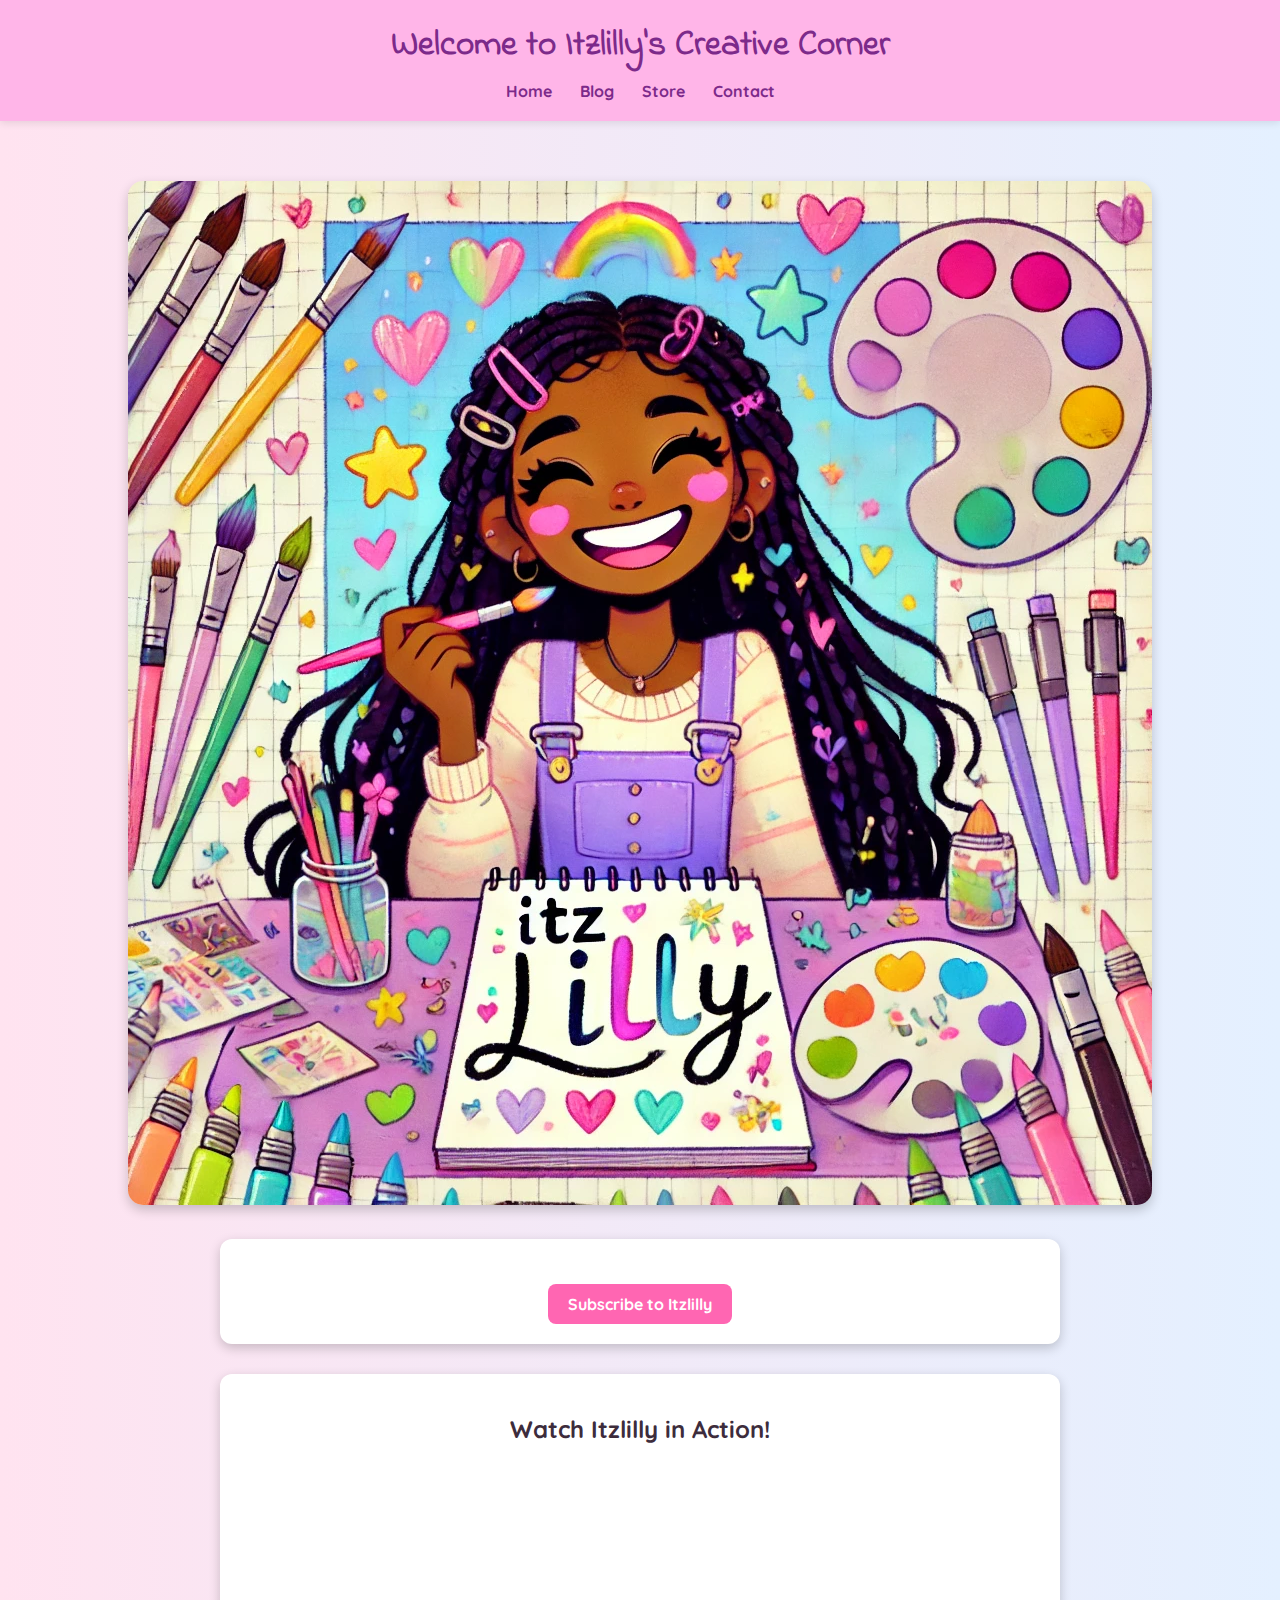
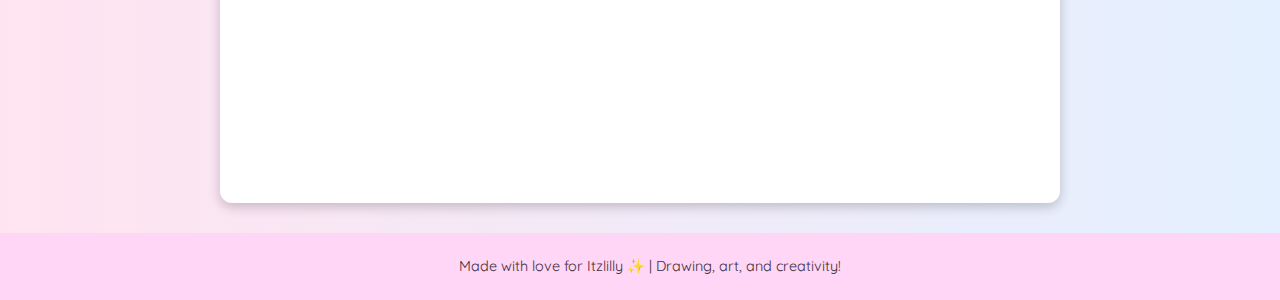
<file: index.html>
<!DOCTYPE html>
<html lang="en">
<head>
  <meta charset="UTF-8" />
  <meta name="viewport" content="width=device-width, initial-scale=1.0" />
  <title>Itzlilly - Creative Corner</title>
  <link href="https://fonts.googleapis.com/css2?family=Quicksand:wght@400;600&family=Indie+Flower&display=swap" rel="stylesheet">
  <style>
    body {
      font-family: 'Quicksand', sans-serif;
      margin: 0;
      padding: 0;
      background: linear-gradient(to right, #ffe3f0, #e4f0ff);
      color: #3d2c3c;
    }
    header {
      background-color: #ffb5e8;
      padding: 20px;
      text-align: center;
      box-shadow: 0 2px 8px rgba(0,0,0,0.1);
    }
    header h1 {
      margin: 0;
      font-size: 2.2rem;
      color: #7c2a8a;
      font-family: 'Indie Flower', cursive;
    }
    nav {
      margin-top: 10px;
    }
    nav a {
      margin: 0 12px;
      text-decoration: none;
      color: #7c2a8a;
      font-weight: bold;
    }
    nav a:hover {
      color: #c441c2;
    }
    main {
      padding: 30px 20px;
      text-align: center;
    }
    .section {
      margin-top: 30px;
      padding: 20px;
      background: white;
      border-radius: 12px;
      box-shadow: 0 4px 12px rgba(0,0,0,0.2);
      max-width: 800px;
      margin-left: auto;
      margin-right: auto;
    }
    .art-banner {
      max-width: 90%;
      margin-top: 30px;
      border-radius: 15px;
      box-shadow: 0 5px 12px rgba(0,0,0,0.2);
    }
    .footer {
      background-color: #ffd6f5;
      text-align: center;
      padding: 10px;
      position: relative;
      bottom: 0;
      width: 100%;
      font-size: 0.9rem;
    }
  </style>
</head>
<body>
  <header>
    <h1>Welcome to Itzlilly's Creative Corner</h1>
    <nav>
      <a href="index.html">Home</a>
      <a href="blog/index.html">Blog</a>
      <a href="store/index.html">Store</a>
      <a href="contact.html">Contact</a>
    </nav>
  </header>
  <main>
    <img class="art-banner" src="Itzlilly_Artwork.png" alt="Custom Artwork of Teen Itzlilly">
    <div class="section">
      <div style="margin-top: 15px;">
        <a href="https://www.youtube.com/@Lilly-Marlee?sub_confirmation=1" target="_blank" style="display: inline-block; padding: 10px 20px; background-color: #ff66b2; color: white; border-radius: 8px; text-decoration: none; font-weight: bold; margin-top: 10px;">Subscribe to Itzlilly</a>
      </div>
    </div>
    <div class="section">
      <h2>Watch Itzlilly in Action!</h2>
      <div id="videoContainer"></div>
    </div>
    <script>
      const videoIds = ["rs-6OEa_AM4", "XZk1W0NsX_g", "UttwAS0Udfk", "AgvmeKZ-GcQ", "6qEO0jL7dHg"];
      const randomId = videoIds[Math.floor(Math.random() * videoIds.length)];
      window.onload = () => {
        document.getElementById("videoContainer").innerHTML =
          `<iframe width="560" height="315" src="https://www.youtube.com/embed/${randomId}" frameborder="0" allowfullscreen></iframe>`;
      };
    </script>
  </main>
  <div class="footer">
    <p>Made with love for Itzlilly ✨ | Drawing, art, and creativity!</p>
  </div>
</body>
</html>
</file>
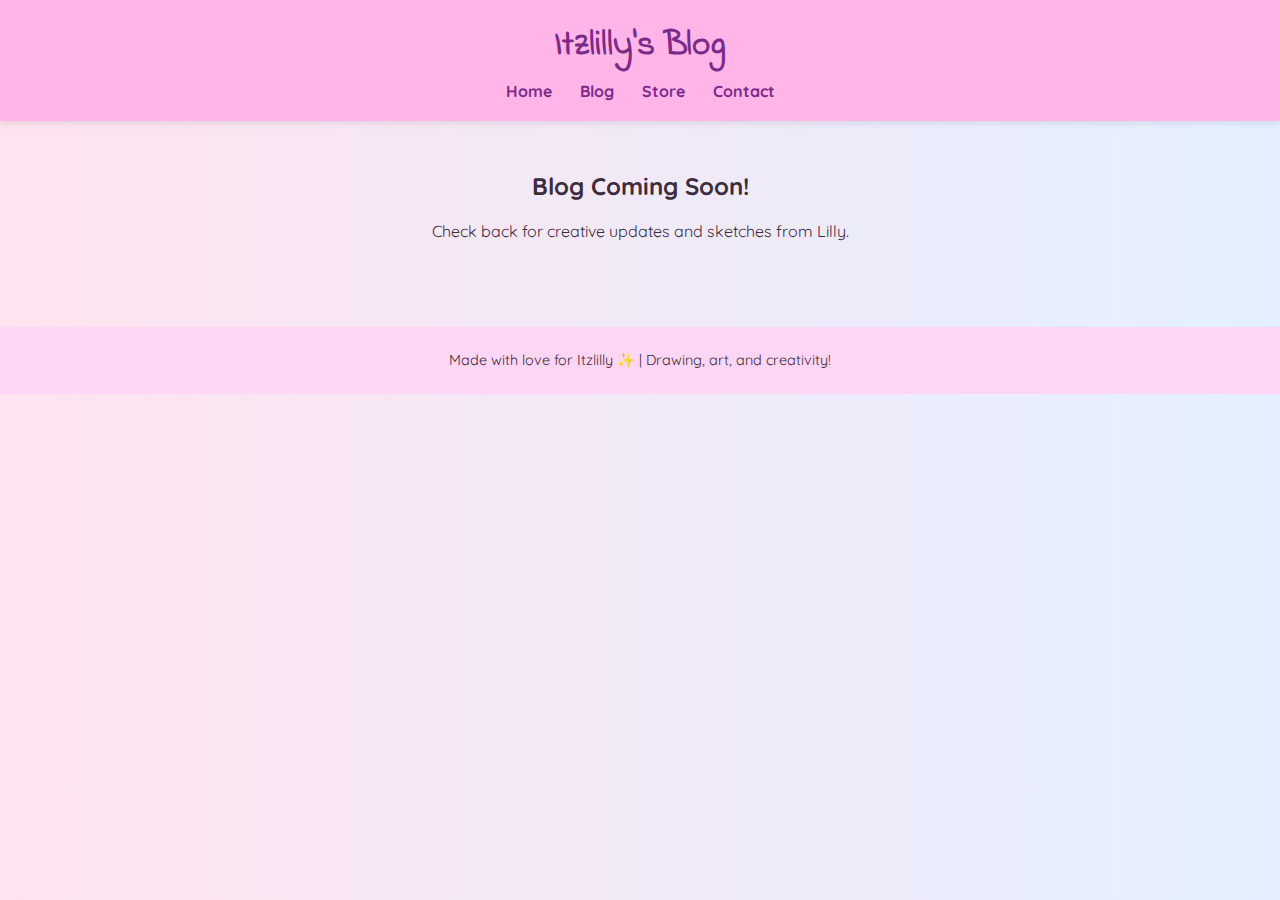
<file: blog/index.html>
<!DOCTYPE html>
<html lang="en">
<head>
  <meta charset="UTF-8" />
  <meta name="viewport" content="width=device-width, initial-scale=1.0" />
  <title>Itzlilly's Blog</title>
  <link href="https://fonts.googleapis.com/css2?family=Quicksand:wght@400;600&family=Indie+Flower&display=swap" rel="stylesheet">
  <style>
    body {
      font-family: 'Quicksand', sans-serif;
      margin: 0;
      padding: 0;
      background: linear-gradient(to right, #ffe3f0, #e4f0ff);
      color: #3d2c3c;
    }
    header {
      background-color: #ffb5e8;
      padding: 20px;
      text-align: center;
      box-shadow: 0 2px 8px rgba(0,0,0,0.1);
    }
    header h1 {
      margin: 0;
      font-size: 2.2rem;
      color: #7c2a8a;
      font-family: 'Indie Flower', cursive;
    }
    nav {
      margin-top: 10px;
    }
    nav a {
      margin: 0 12px;
      text-decoration: none;
      color: #7c2a8a;
      font-weight: bold;
    }
    nav a:hover {
      color: #c441c2;
    }
    main {
      padding: 30px 20px;
      text-align: center;
    }
    .footer {
      background-color: #ffd6f5;
      text-align: center;
      padding: 10px;
      margin-top: 40px;
      font-size: 0.9rem;
    }
  </style>
</head>
<body>
  <header>
    <h1>Itzlilly's Blog</h1>
    <nav>
      <a href="../index.html">Home</a>
      <a href="../blog/index.html">Blog</a>
      <a href="../store/index.html">Store</a>
      <a href="../contact.html">Contact</a>
    </nav>
  </header>
  <main>
    <h2>Blog Coming Soon!</h2>
    <p>Check back for creative updates and sketches from Lilly.</p>
  </main>
  <div class="footer">
    <p>Made with love for Itzlilly ✨ | Drawing, art, and creativity!</p>
  </div>
</body>
</html>
</file>
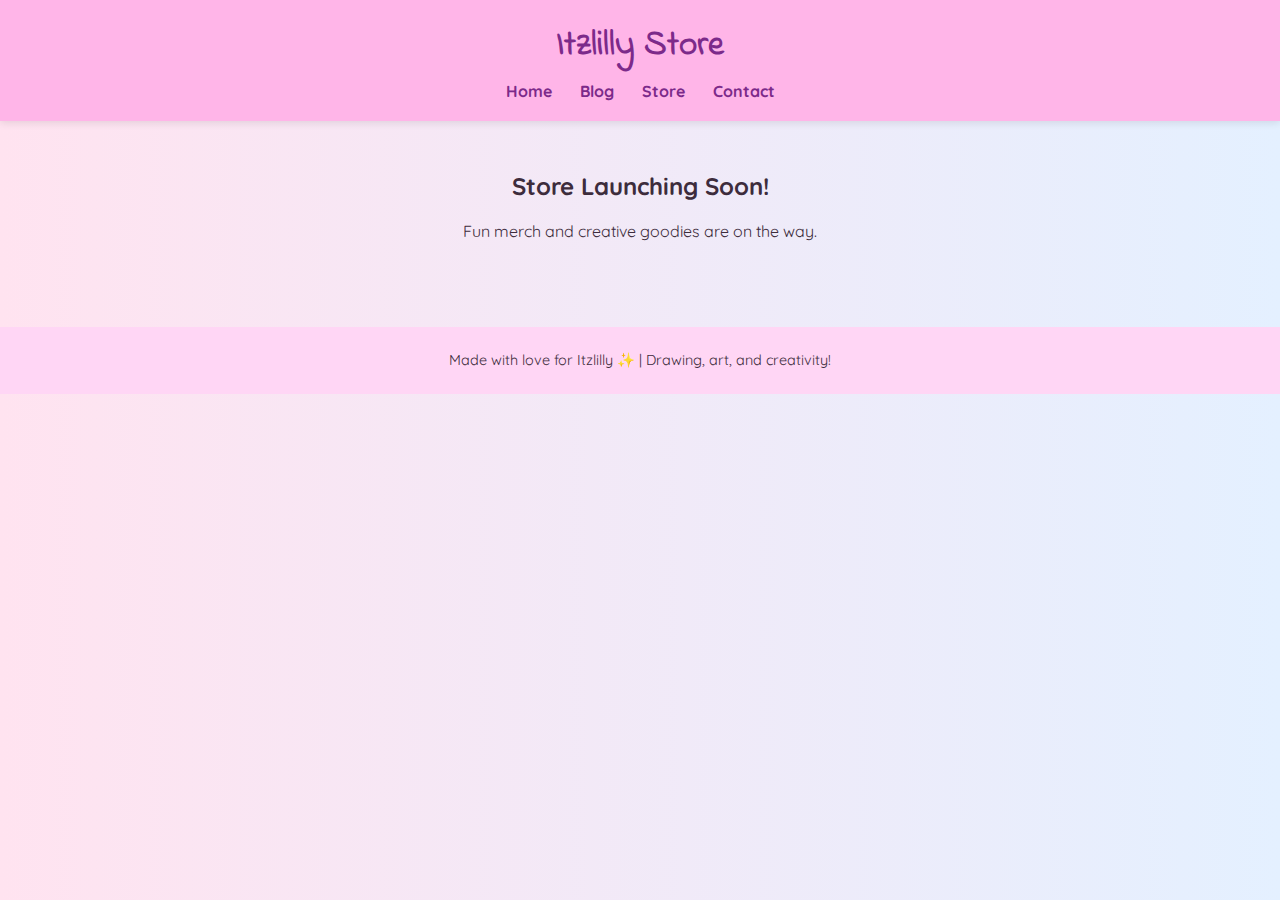
<file: store/index.html>
<!DOCTYPE html>
<html lang="en">
<head>
  <meta charset="UTF-8" />
  <meta name="viewport" content="width=device-width, initial-scale=1.0" />
  <title>Itzlilly Store</title>
  <link href="https://fonts.googleapis.com/css2?family=Quicksand:wght@400;600&family=Indie+Flower&display=swap" rel="stylesheet">
  <style>
    body {
      font-family: 'Quicksand', sans-serif;
      margin: 0;
      padding: 0;
      background: linear-gradient(to right, #ffe3f0, #e4f0ff);
      color: #3d2c3c;
    }
    header {
      background-color: #ffb5e8;
      padding: 20px;
      text-align: center;
      box-shadow: 0 2px 8px rgba(0,0,0,0.1);
    }
    header h1 {
      margin: 0;
      font-size: 2.2rem;
      color: #7c2a8a;
      font-family: 'Indie Flower', cursive;
    }
    nav {
      margin-top: 10px;
    }
    nav a {
      margin: 0 12px;
      text-decoration: none;
      color: #7c2a8a;
      font-weight: bold;
    }
    nav a:hover {
      color: #c441c2;
    }
    main {
      padding: 30px 20px;
      text-align: center;
    }
    .footer {
      background-color: #ffd6f5;
      text-align: center;
      padding: 10px;
      margin-top: 40px;
      font-size: 0.9rem;
    }
  </style>
</head>
<body>
  <header>
    <h1>Itzlilly Store</h1>
    <nav>
      <a href="../index.html">Home</a>
      <a href="../blog/index.html">Blog</a>
      <a href="../store/index.html">Store</a>
      <a href="../contact.html">Contact</a>
    </nav>
  </header>
  <main>
    <h2>Store Launching Soon!</h2>
    <p>Fun merch and creative goodies are on the way.</p>
  </main>
  <div class="footer">
    <p>Made with love for Itzlilly ✨ | Drawing, art, and creativity!</p>
  </div>
</body>
</html>
</file>
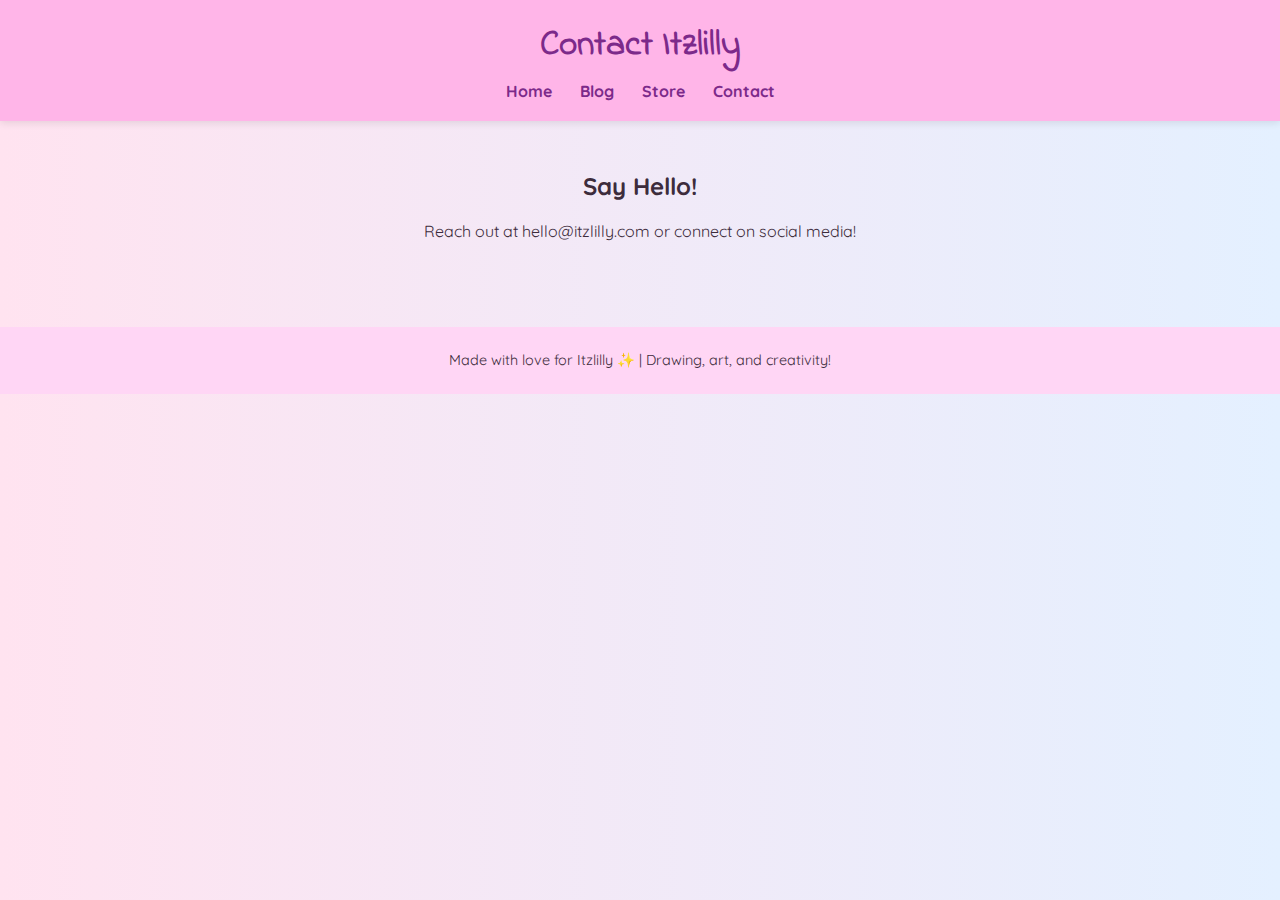
<file: contact.html>
<!DOCTYPE html>
<html lang="en">
<head>
  <meta charset="UTF-8" />
  <meta name="viewport" content="width=device-width, initial-scale=1.0" />
  <title>Contact Itzlilly</title>
  <link href="https://fonts.googleapis.com/css2?family=Quicksand:wght@400;600&family=Indie+Flower&display=swap" rel="stylesheet">
  <style>
    body {
      font-family: 'Quicksand', sans-serif;
      margin: 0;
      padding: 0;
      background: linear-gradient(to right, #ffe3f0, #e4f0ff);
      color: #3d2c3c;
    }
    header {
      background-color: #ffb5e8;
      padding: 20px;
      text-align: center;
      box-shadow: 0 2px 8px rgba(0,0,0,0.1);
    }
    header h1 {
      margin: 0;
      font-size: 2.2rem;
      color: #7c2a8a;
      font-family: 'Indie Flower', cursive;
    }
    nav {
      margin-top: 10px;
    }
    nav a {
      margin: 0 12px;
      text-decoration: none;
      color: #7c2a8a;
      font-weight: bold;
    }
    nav a:hover {
      color: #c441c2;
    }
    main {
      padding: 30px 20px;
      text-align: center;
    }
    .footer {
      background-color: #ffd6f5;
      text-align: center;
      padding: 10px;
      margin-top: 40px;
      font-size: 0.9rem;
    }
  </style>
</head>
<body>
  <header>
    <h1>Contact Itzlilly</h1>
    <nav>
      <a href="../index.html">Home</a>
      <a href="../blog/index.html">Blog</a>
      <a href="../store/index.html">Store</a>
      <a href="../contact.html">Contact</a>
    </nav>
  </header>
  <main>
    <h2>Say Hello!</h2>
    <p>Reach out at hello@itzlilly.com or connect on social media!</p>
  </main>
  <div class="footer">
    <p>Made with love for Itzlilly ✨ | Drawing, art, and creativity!</p>
  </div>
</body>
</html>
</file>
